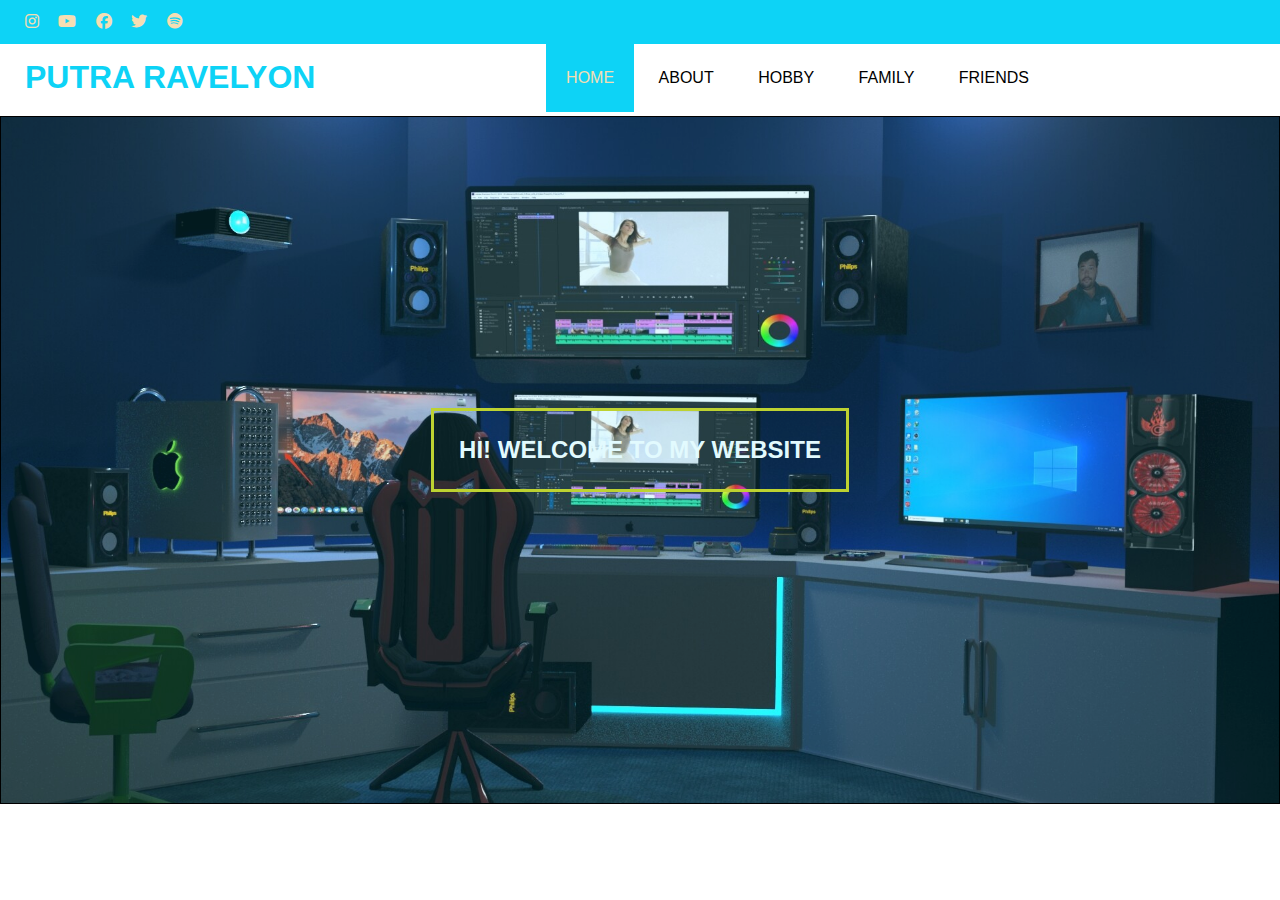
<file: index.html>
<!DOCTYPE html>
<hmtl lang="en">
    <head>
        <meta charset="UTF-8">
        <meta name="viewport" content="width=device-width, initial-scale=1">
        <title>HOME</title>
        <link rel="stylesheet" type="text/css" href="style.css">
        <link rel="stylesheet" type="text/css" href="https://cdnjs.cloudflare.com/ajax/libs/font-awesome/6.1.1/css/all.min.css">
    </head>
    <body>

        <!--Header-->
        <div class="medsos">
            <div class="container1">
                <ul>
                    <li><a href="https://www.instagram.com/putravelyon/" target="_blank"><i class="fa-brands fa-instagram"></i></a></li>
                    <li><a href="https://www.youtube.com/channel/UCMY5SIuZffGBFoyiK9HAEbw" target="_blank"><i class="fa-brands fa-youtube"></i></a></li>
                    <li><a href="https://www.facebook.com/putra.ravelyon.5" target="_blank"><i class="fa-brands fa-facebook"></i></a></li>
                    <li><a href="https://twitter.com/putra_ravelyon" target="_blank"><i class="fa-brands fa-twitter"></i></a></li>
                    <li><a href="https://open.spotify.com/user/6zxep9v4min41fgdheofdnu7p?si=HZlQUVowTJWd1BBiVx8TZQ&utm_source=copy-link" target="_blank"><i class="fa-brands fa-spotify"></i></a></li>
                </ul>
            </div>
        </div>
        <header>
            <div class="container1">
                <h1><a href="index.html">PUTRA RAVELYON</a></h1>
                <ul>
                    <li class="active"><a href="index.html">HOME</a></li>
                    <li><a href="about.html">ABOUT</a></li>
                    <li><a href="hobby.html">HOBBY</a></li>
                    <li><a href="family.html">FAMILY</a></li>
                    <li><a href="friends.html">FRIENDS</a></li>
                </ul>
            </div>
        </header>

        <!--Banner-->
        <section class="banner">
            <h2>HI! WELCOME TO MY WEBSITE</h2>
        </section>
    </body>    
 
</html>
</file>
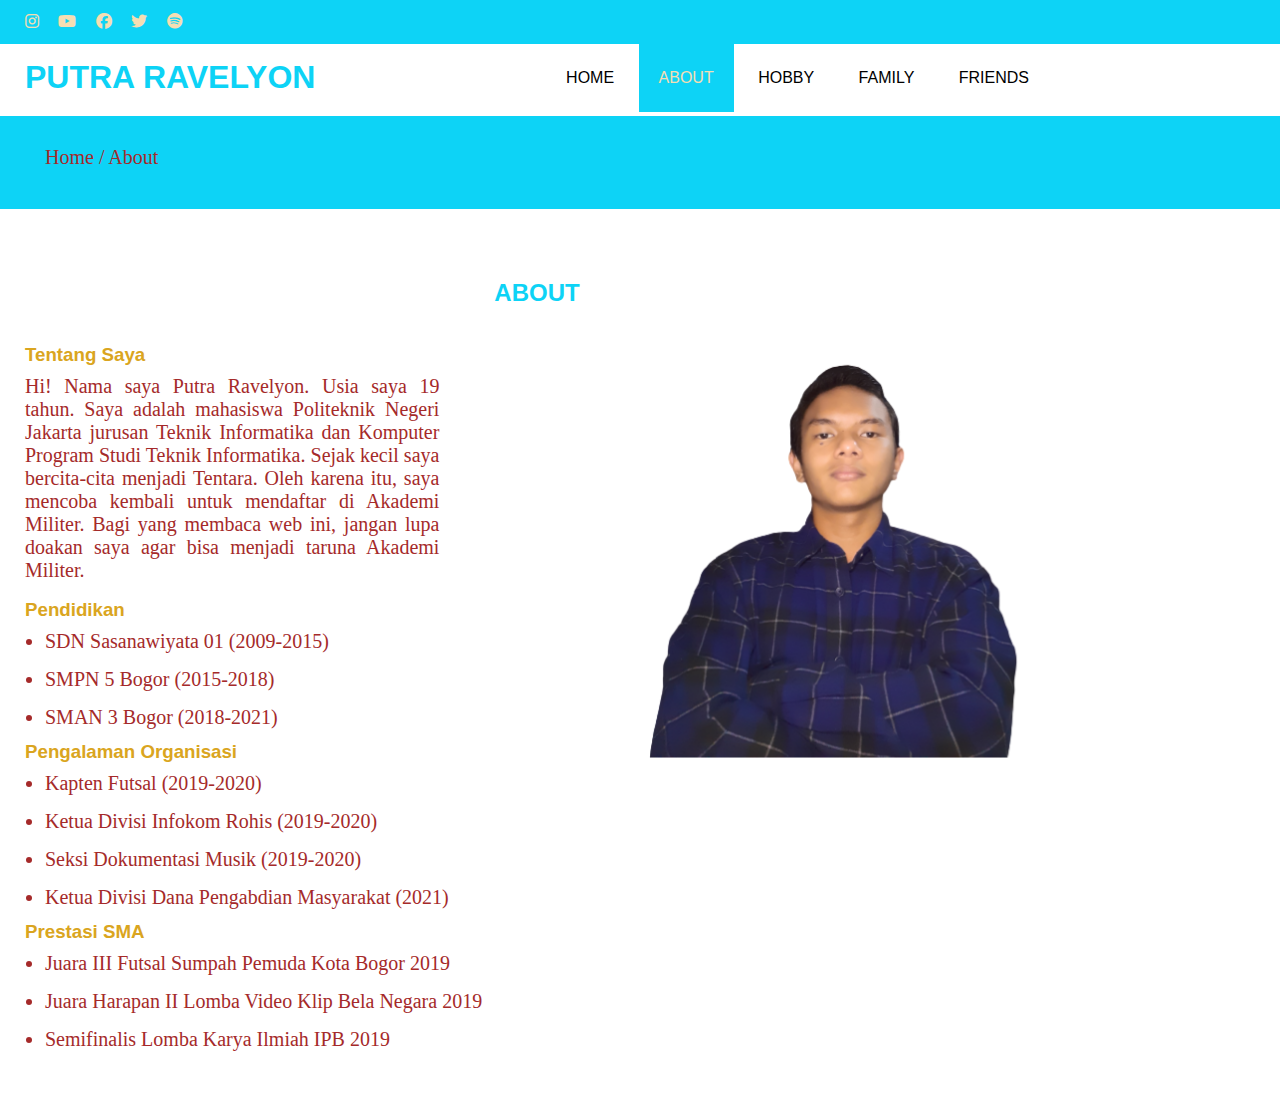
<file: about.html>
<!DOCTYPE html>
<hmtl lang="en">
    <head>
        <meta charset="UTF-8">
        <meta name="viewport" content="width=device-width, initial-scale=1">
        <title>ABOUT</title>
        <link rel="stylesheet" type="text/css" href="style.css">
        <link rel="stylesheet" type="text/css" href="https://cdnjs.cloudflare.com/ajax/libs/font-awesome/6.1.1/css/all.min.css">
    </head>
    <body>

        <!--Header-->
        <div class="medsos">
            <div class="container1">
                <ul>
                    <li><a href="https://www.instagram.com/putravelyon/" target="_blank"><i class="fa-brands fa-instagram"></i></a></li>
                    <li><a href="https://www.youtube.com/channel/UCMY5SIuZffGBFoyiK9HAEbw" target="_blank"><i class="fa-brands fa-youtube"></i></a></li>
                    <li><a href="https://www.facebook.com/putra.ravelyon.5" target="_blank"><i class="fa-brands fa-facebook"></i></a></li>
                    <li><a href="https://twitter.com/putra_ravelyon" target="_blank"><i class="fa-brands fa-twitter"></i></a></li>
                    <li><a href="https://open.spotify.com/user/6zxep9v4min41fgdheofdnu7p?si=HZlQUVowTJWd1BBiVx8TZQ&utm_source=copy-link" target="_blank"><i class="fa-brands fa-spotify"></i></a></li>
                </ul>
            </div>
        </div>
        <header>
            <div class="container1">
                <h1><a href="index.html">PUTRA RAVELYON</a></h1>
                <ul>
                    <li><a href="index.html">HOME</a></li>
                    <li class="active"><a href="about.html">ABOUT</a></li>
                    <li><a href="hobby.html">HOBBY</a></li>
                    <li><a href="family.html">FAMILY</a></li>
                    <li><a href="friends.html">FRIENDS</a></li>
                </ul>
            </div>
        </header>

        <!--Label-->
        <section class="label">
            <div class="container1">
                <p>Home / About</p>
            </div>
        </section>

        <!--About-->
        <section class="about">
            <div class="container1">
                <h2>ABOUT</h2>
                <h3>Tentang Saya</h3>
                <img src="about.png" width="400px">
                <p>Hi! Nama saya Putra Ravelyon. Usia saya 19 tahun. Saya adalah mahasiswa Politeknik Negeri Jakarta jurusan Teknik Informatika dan Komputer Program Studi Teknik Informatika. Sejak kecil saya bercita-cita menjadi Tentara. Oleh karena itu, saya mencoba kembali untuk mendaftar di Akademi Militer. Bagi yang membaca web ini, jangan lupa doakan saya agar bisa menjadi taruna Akademi Militer.</p>
                <h3>Pendidikan</h3>
                <ul>
                    <li>SDN Sasanawiyata 01 (2009-2015)</li>
                    <li>SMPN 5 Bogor (2015-2018)</li>
                    <li>SMAN 3 Bogor (2018-2021)</li>
                </ul>
                <h3>Pengalaman Organisasi</h3>
                <ul>
                    <li>Kapten Futsal (2019-2020)</li>
                    <li>Ketua Divisi Infokom Rohis (2019-2020)</li>
                    <li>Seksi Dokumentasi Musik (2019-2020)</li>
                    <li>Ketua Divisi Dana Pengabdian Masyarakat (2021)</li>
                </ul>
                <h3>Prestasi SMA</h3>
                <ul>
                    <li>Juara III Futsal Sumpah Pemuda Kota Bogor 2019</li>
                    <li>Juara Harapan II Lomba Video Klip Bela Negara 2019</li>
                    <li>Semifinalis Lomba Karya Ilmiah IPB 2019</li>
                </ul>
                
            </div>
        </section>
    </body>    
 
</html>
</file>
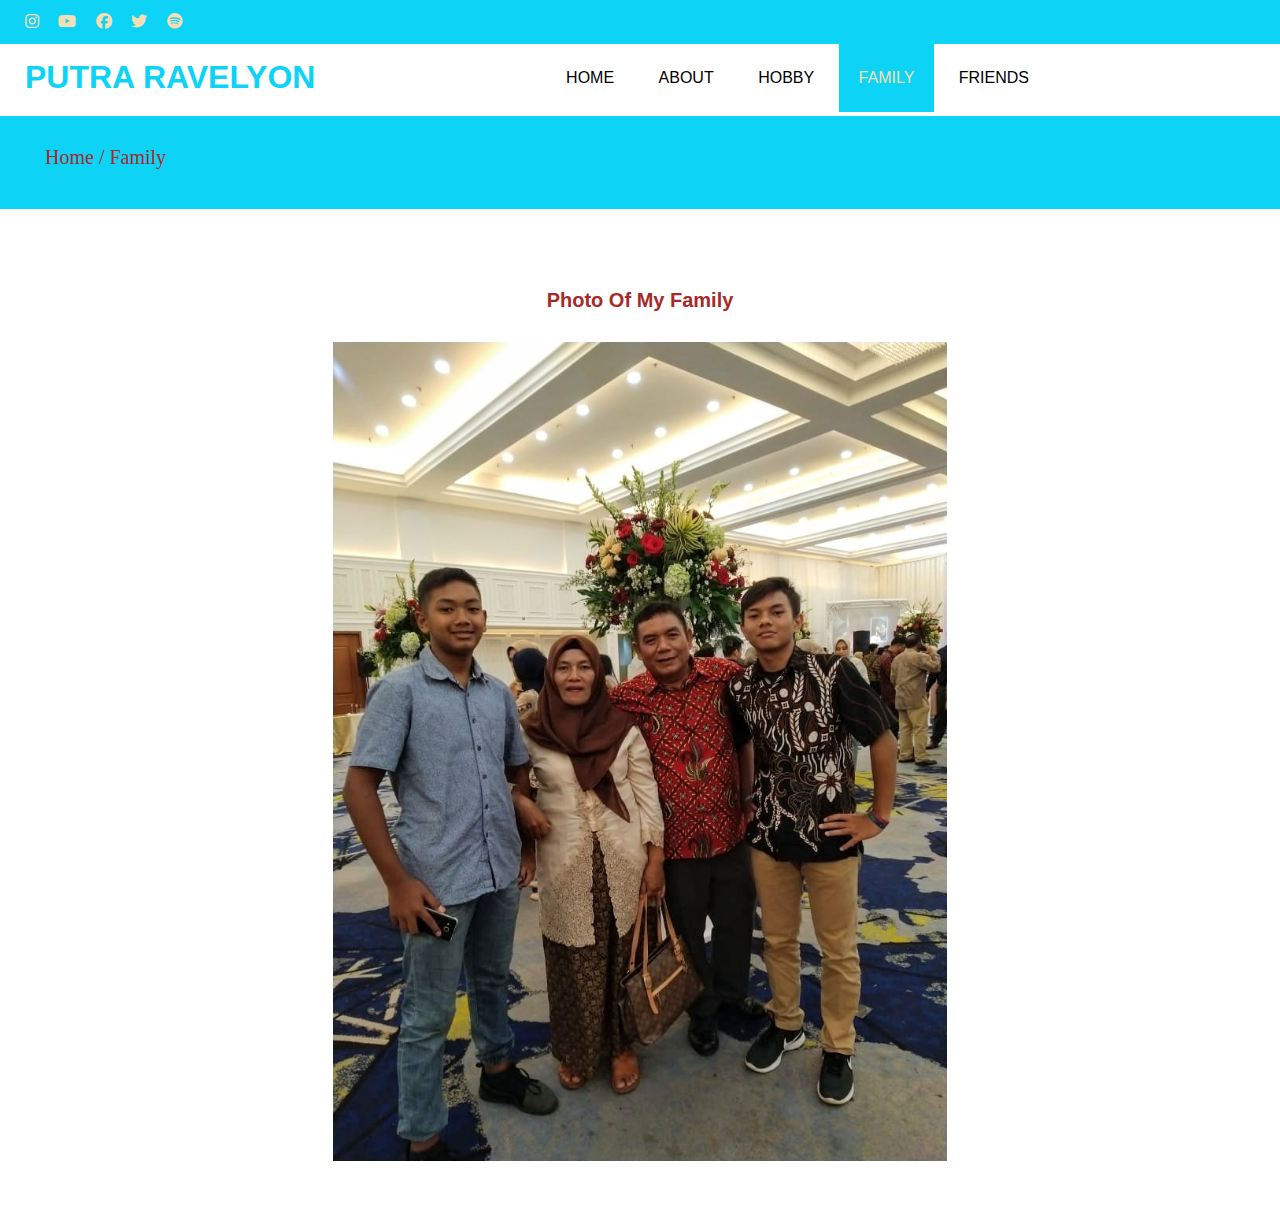
<file: family.html>
<!DOCTYPE html>
<hmtl lang="en">
    <head>
        <meta charset="UTF-8">
        <meta name="viewport" content="width=device-width, initial-scale=1">
        <title>FAMILY</title>
        <link rel="stylesheet" type="text/css" href="style.css">
        <link rel="stylesheet" type="text/css" href="https://cdnjs.cloudflare.com/ajax/libs/font-awesome/6.1.1/css/all.min.css">
    </head>
    <body>

        <!--Header-->
        <div class="medsos">
            <div class="container1">
                <ul>
                    <li><a href="https://www.instagram.com/putravelyon/" target="_blank"><i class="fa-brands fa-instagram"></i></a></li>
                    <li><a href="https://www.youtube.com/channel/UCMY5SIuZffGBFoyiK9HAEbw" target="_blank"><i class="fa-brands fa-youtube"></i></a></li>
                    <li><a href="https://www.facebook.com/putra.ravelyon.5" target="_blank"><i class="fa-brands fa-facebook"></i></a></li>
                    <li><a href="https://twitter.com/putra_ravelyon" target="_blank"><i class="fa-brands fa-twitter"></i></a></li>
                    <li><a href="https://open.spotify.com/user/6zxep9v4min41fgdheofdnu7p?si=HZlQUVowTJWd1BBiVx8TZQ&utm_source=copy-link" target="_blank"><i class="fa-brands fa-spotify"></i></a></li>
                </ul>
            </div>
        </div>
        <header>
            <div class="container1">
                <h1><a href="index.html">PUTRA RAVELYON</a></h1>
                <ul>
                    <li><a href="index.html">HOME</a></li>
                    <li><a href="about.html">ABOUT</a></li>
                    <li><a href="hobby.html">HOBBY</a></li>
                    <li class="active"><a href="family.html">FAMILY</a></li>
                    <li><a href="friends.html">FRIENDS</a></li>
                </ul>
            </div>
        </header>

        <!--Label-->
        <section class="label">
            <div class="container1">
                <p>Home / Family</p>
            </div>
        </section>

        <!--Family-->
        <section class="family">
            <div class="container">
                <p><b>Photo Of My Family</b></p>
                <img src="family.jpg">
            </div>
        </section>
    </body>    
 
</html>
</file>
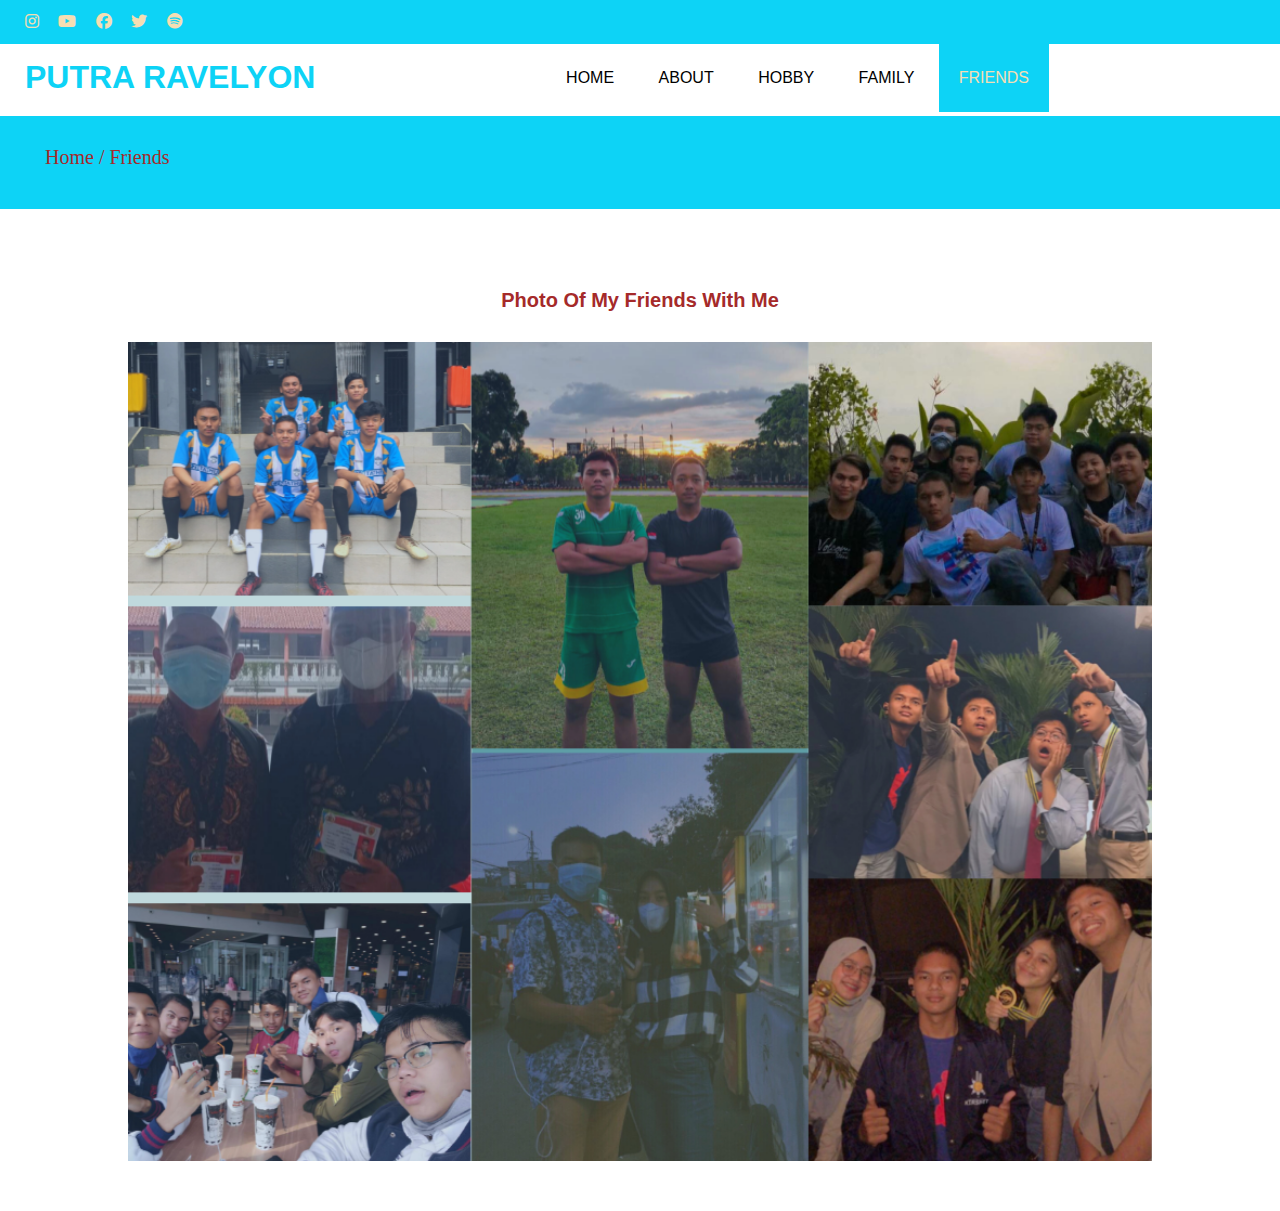
<file: friends.html>
<!DOCTYPE html>
<hmtl lang="en">
    <head>
        <meta charset="UTF-8">
        <meta name="viewport" content="width=device-width, initial-scale=1">
        <title>FRIENDS</title>
        <link rel="stylesheet" type="text/css" href="style.css">
        <link rel="stylesheet" type="text/css" href="https://cdnjs.cloudflare.com/ajax/libs/font-awesome/6.1.1/css/all.min.css">
    </head>
    <body>

        <!--Header-->
        <div class="medsos">
            <div class="container1">
                <ul>
                    <li><a href="https://www.instagram.com/putravelyon/" target="_blank"><i class="fa-brands fa-instagram"></i></a></li>
                    <li><a href="https://www.youtube.com/channel/UCMY5SIuZffGBFoyiK9HAEbw" target="_blank"><i class="fa-brands fa-youtube"></i></a></li>
                    <li><a href="https://www.facebook.com/putra.ravelyon.5" target="_blank"><i class="fa-brands fa-facebook"></i></a></li>
                    <li><a href="https://twitter.com/putra_ravelyon" target="_blank"><i class="fa-brands fa-twitter"></i></a></li>
                    <li><a href="https://open.spotify.com/user/6zxep9v4min41fgdheofdnu7p?si=HZlQUVowTJWd1BBiVx8TZQ&utm_source=copy-link" target="_blank"><i class="fa-brands fa-spotify"></i></a></li>
                </ul>
            </div>
        </div>
        <header>
            <div class="container1">
                <h1><a href="index.html">PUTRA RAVELYON</a></h1>
                <ul>
                    <li><a href="index.html">HOME</a></li>
                    <li><a href="about.html">ABOUT</a></li>
                    <li><a href="hobby.html">HOBBY</a></li>
                    <li><a href="family.html">FAMILY</a></li>
                    <li class="active"><a href="friends.html">FRIENDS</a></li>
                </ul>
            </div>
        </header>

        <!--Label-->
        <section class="label">
            <div class="container1">
                <p>Home / Friends</p>
            </div>
        </section>

        <!--Friends-->
        <section class="friends">
            <div class="container">
                <p><b>Photo Of My Friends With Me</b></p>
                <img src="friends.png">
            </div>
        </section>
    </body>    
 
</html>
</file>
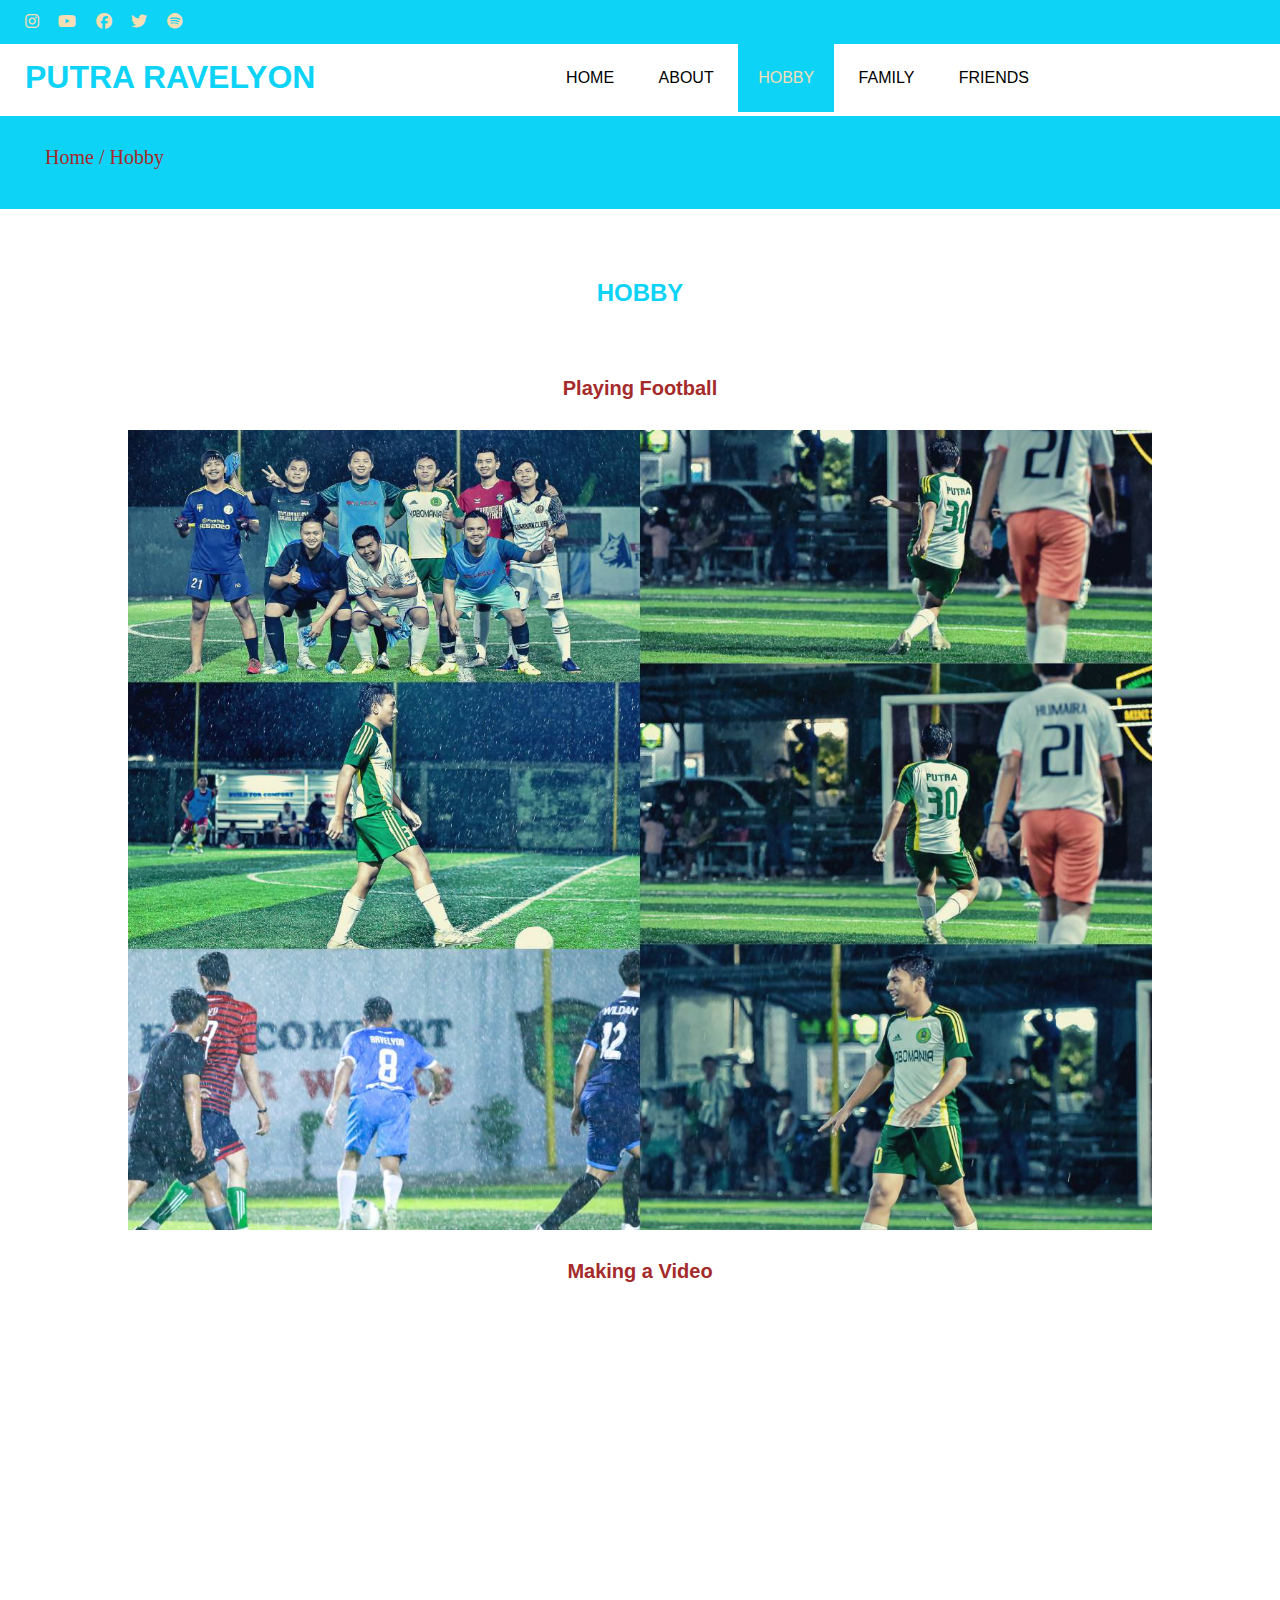
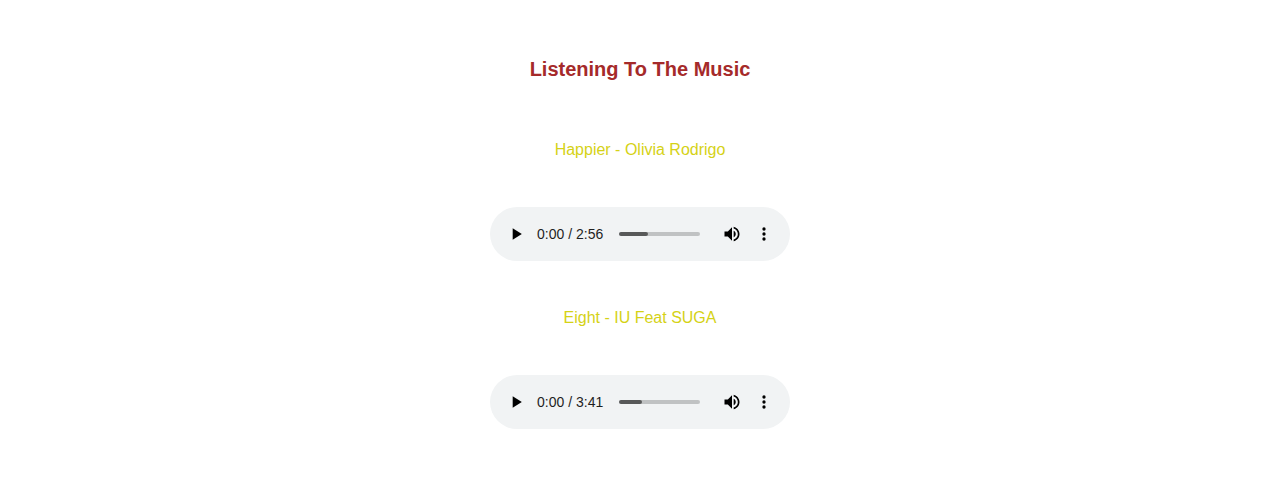
<file: hobby.html>
<!DOCTYPE html>
<hmtl lang="en">
    <head>
        <meta charset="UTF-8">
        <meta name="viewport" content="width=device-width, initial-scale=1">
        <title>HOBBY</title>
        <link rel="stylesheet" type="text/css" href="style.css">
        <link rel="stylesheet" type="text/css" href="https://cdnjs.cloudflare.com/ajax/libs/font-awesome/6.1.1/css/all.min.css">
    </head>
    <body>

        <!--Header-->
        <div class="medsos">
            <div class="container1">
                <ul>
                    <li><a href="https://www.instagram.com/putravelyon/" target="_blank"><i class="fa-brands fa-instagram"></i></a></li>
                    <li><a href="https://www.youtube.com/channel/UCMY5SIuZffGBFoyiK9HAEbw" target="_blank"><i class="fa-brands fa-youtube"></i></a></li>
                    <li><a href="https://www.facebook.com/putra.ravelyon.5" target="_blank"><i class="fa-brands fa-facebook"></i></a></li>
                    <li><a href="https://twitter.com/putra_ravelyon" target="_blank"><i class="fa-brands fa-twitter"></i></a></li>
                    <li><a href="https://open.spotify.com/user/6zxep9v4min41fgdheofdnu7p?si=HZlQUVowTJWd1BBiVx8TZQ&utm_source=copy-link" target="_blank"><i class="fa-brands fa-spotify"></i></a></li>
                </ul>
            </div>
        </div>
        <header>
            <div class="container1">
                <h1><a href="index.html">PUTRA RAVELYON</a></h1>
                <ul>
                    <li><a href="index.html">HOME</a></li>
                    <li><a href="about.html">ABOUT</a></li>
                    <li class="active"><a href="hobby.html">HOBBY</a></li>
                    <li><a href="family.html">FAMILY</a></li>
                    <li><a href="friends.html">FRIENDS</a></li>
                </ul>
            </div>
        </header>

        <!--Label-->
        <section class="label">
            <div class="container1">
                <p>Home / Hobby</p>
            </div>
        </section>

        <!--Hobby-->
        <section class="hobby">
            <div class="container">
                <h2>HOBBY</h2>
                <p><b>Playing Football</b></p>
                <img src="football.jpg">
                <p><b>Making a Video</b></p>
                <iframe width="560" height="315" class="iframe-pc" src="https://www.youtube.com/embed/hpnyfhj_PFI" title="YouTube video player" frameborder="0" allow="accelerometer; autoplay; clipboard-write; encrypted-media; gyroscope; picture-in-picture" allowfullscreen></iframe>
                <iframe width="360" height="203" class="iframe-hp" src="https://www.youtube.com/embed/hpnyfhj_PFI" title="YouTube video player" frameborder="0" allow="accelerometer; autoplay; clipboard-write; encrypted-media; gyroscope; picture-in-picture" allowfullscreen></iframe>
                <p><b>Listening To The Music</b></p>
                <p-2>Happier - Olivia Rodrigo</p-2><br>
                <audio controls>
                    <source src="Lagu.mp3" type="audio/ogg">
                </audio><br>
                <p-2>Eight - IU Feat SUGA</p-2><br>
                <audio controls>
                    <source src="Lagu2.mp3" type="audio/ogg">
                </audio>
            </div>
        </section>
    </body>    
 
</html>
</file>
<file: style.css>
* {
    padding:0;
    margin:0;
    font-family: sans-serif;
}
a{
    color: inherit;
    text-decoration: none;
}
.medsos{
    padding:13px 0;
    background-color: #0DD3F6;
}
.medsos ul li {
    display: inline-block;
    color: wheat;
    margin-right: 15px;
}
.container1{
    width: 80%;
    margin:0 auto;
    display: inline-block;
    flex-direction: column;
    justify-content: center;
    text-align: left;
    margin-left: 25px;

}
.container{
    width: 80%;
    margin:0 auto;
    display: flex;
    flex-direction: column;
    justify-content: center;
    align-items:center;
}
.container::after{
    content:'';
    clear: both;
}
header h1{
    float: left;
    padding: 15px 0;
    color: #0DD3F6;
}
header ul{
    float: right;

}
header ul li{
    display: inline-block;
}
header ul li a{
    padding: 25px 20px;
    display: inline-block;
}
header ul li a:hover{
    background-color: #0DD3F6;
    color: wheat;
}
.active{
    background-color: #0DD3F6;
    color: wheat;
}
.banner{
    height: 65.1vh;
    border: 1px solid;
    background-image: url("banner.jpg");
    background-size: cover;
    position: relative;
    display: flex;
    justify-content: center;
    align-items: center;
}
.banner :after{
    content: '';
    display: block;
    position: absolute;
    top: 0;
    right: 0;
    left: 0;
    bottom: 0;
    background-color:rgba(13, 211, 246, .12)
}
.banner h2{
    color: white;
    z-index: 1;
    padding: 25px 25px;
    border: 3px solid #D5D216;
}
section{
    padding: 50px 0;
}
section h2{
    text-align: center;
    padding: 20px 0;
    color: #0DD3F6;
    margin-bottom: 20px;
}
section h3{
    color: goldenrod;
    line-height: 5px;
    display: inline-block;
}
.container1 img{
    float: right;
    width: 40%;
    height: 40%;
    margin-left: 200px;
}
section p{
    font-family: 'Times New Roman', Times, serif;
    color:brown;
    text-align:justify;
    font-size: 15pt;
    margin-top: 10px;
    margin-bottom: 20px;
}
section ul li{
    font-family: 'Times New Roman', Times, serif;
    color:brown;
    font-size: 15pt;
    margin-left: 20px;
    margin-top: 10px;
    margin-bottom: 15px;
}
section i{
    size: 100pt;
}
.hobby img {
    width: 100%;
    height: 800px;
}
.hobby p{
    text-align: center;
    margin-top: 30px;
    margin-bottom: 30px;
}
.hobby p-2{
    text-align: center;
    margin-top: 30px;
    margin-bottom: 30px;
    color:#D5D216
}
.family p{
    text-align: center;
    margin-top: 30px;
    margin-bottom: 30px;
}
.family img {
    display: block;
    margin-left: auto;
    margin-right: auto;
    width: 60%;
}
.friends p{
    text-align: center;
    margin-top: 30px;
    margin-bottom: 30px;
}
.friends img{
    width: 100%;
    height: 100%;
}
.label{
    background-color: #0DD3F6;
    color: wheat;
    padding: 20px;
}

.iframe-pc {
    display: block;
}


.iframe-hp {
    display: none;
}
@media only screen and (max-width: 768px){
    
    .container{
        width: 90%;
    }
    .container1 img{
        display: block;
    margin-left: auto;
    margin-right: auto;
    }
    
    header h1{
        text-align: center;
        float: none;
    }
    header ul{
        text-align: center;
        float: none;
    }
    .hobby img {
        width: 100%;
        height: 550px;
    }
    .iframe-pc {
        display: none;
    }
    
    
    .iframe-hp {
        display: block;
    }
}
</file>
